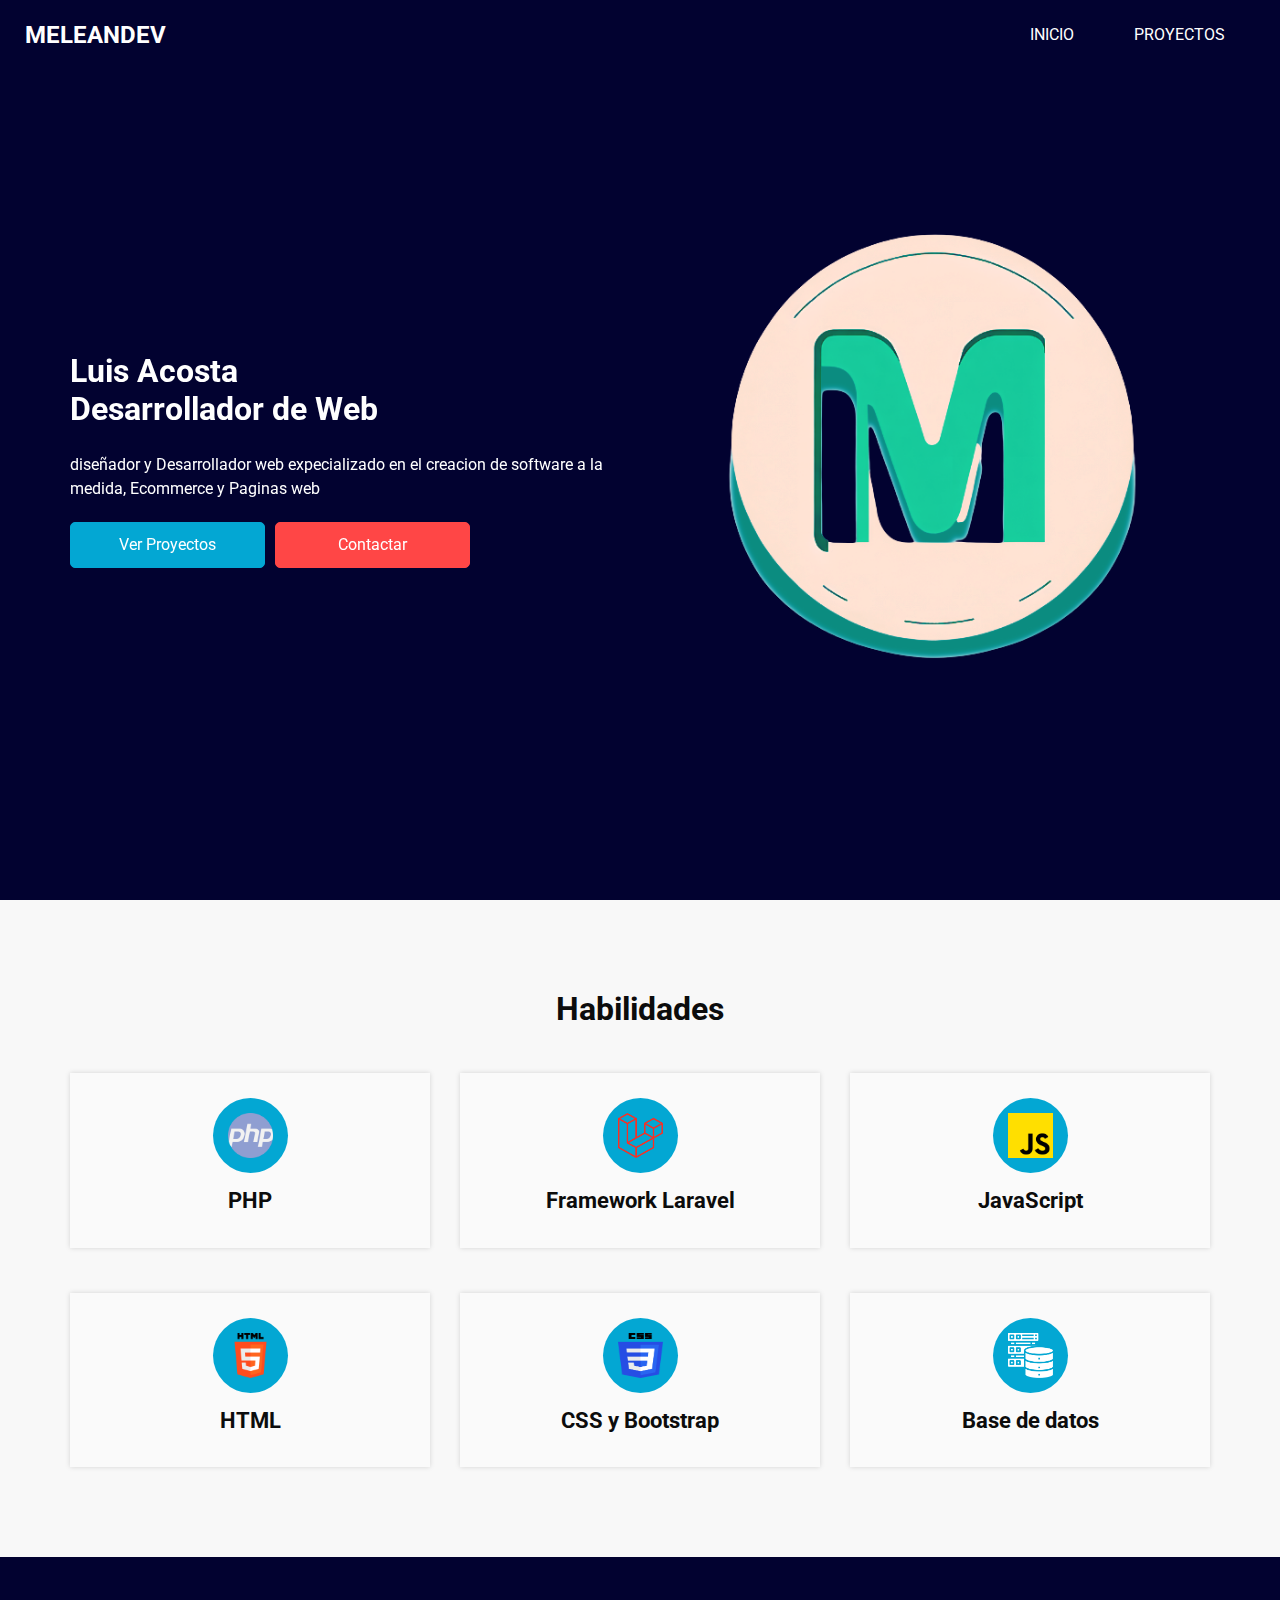
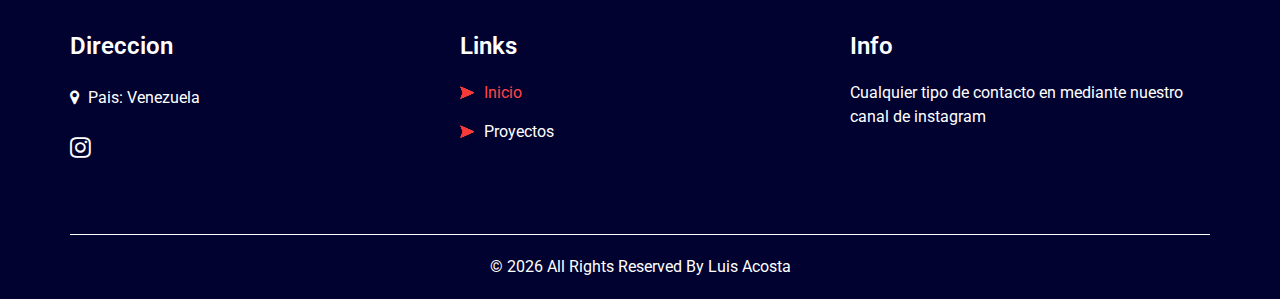
<file: index.html>
<!DOCTYPE html>
<html>

<head>
  <!-- Basic -->
  <meta charset="utf-8" />
  <meta http-equiv="X-UA-Compatible" content="IE=edge" />
  <!-- Mobile Metas -->
  <meta name="viewport" content="width=device-width, initial-scale=1, shrink-to-fit=no" />
  <!-- Site Metas -->
  <link rel="icon" href="images/slider-img.png" type="image/gif" />
  <meta name="keywords" content="" />
  <meta name="description" content="" />
  <meta name="author" content="" />

  <title>MeleanDev</title>


  <!-- bootstrap core css -->
  <link rel="stylesheet" type="text/css" href="css/bootstrap.css" />

  <!-- fonts style -->
  <link href="https://fonts.googleapis.com/css2?family=Roboto:wght@400;500;700;900&display=swap" rel="stylesheet">

  <!-- font awesome style -->
  <link href="css/font-awesome.min.css" rel="stylesheet" />

  <!-- Custom styles for this template -->
  <link href="css/style.css" rel="stylesheet" />
  <!-- responsive style -->
  <link href="css/responsive.css" rel="stylesheet" />

</head>

<body>

  <div class="hero_area">
    <!-- header section strats -->
    <header class="header_section">
      <div class="container-fluid">
        <nav class="navbar navbar-expand-lg custom_nav-container ">
          <a class="navbar-brand" href="index.html">
            <span>MeleanDev</span>
          </a>

          <button class="navbar-toggler" type="button" data-toggle="collapse" data-target="#navbarSupportedContent" aria-controls="navbarSupportedContent" aria-expanded="false" aria-label="Toggle navigation">
            <span class=""> </span>
          </button>

          <div class="collapse navbar-collapse" id="navbarSupportedContent">
            <ul class="navbar-nav  ml-auto">
              <li class="nav-item active">
                <a class="nav-link" href="index.html">Inicio <span class="sr-only">(current)</span></a>
              </li>
              <li class="nav-item">
                <a class="nav-link" href="proyectos.html">Proyectos</a>
              </li>
            </ul>
          </div>
        </nav>
      </div>
    </header>
    <!-- end header section -->
    <!-- slider section -->
    <section class="slider_section ">
      <div id="customCarousel1" class="carousel slide" data-ride="carousel">
        <div class="carousel-inner">
          <div class="carousel-item active">
            <div class="container ">
              <div class="row">
                <div class="col-md-6">
                  <div class="detail-box">
                    <h1>
                      Luis Acosta <br>Desarrollador de Web
                    </h1>
                    <p>
                      diseñador y Desarrollador web expecializado en el creacion de software a la medida, Ecommerce y Paginas web
                    </p>
                    <div class="btn-box">
                      <a href="proyectos.html" class="btn-1">
                        Ver Proyectos
                      </a>
                      <a href="https://www.instagram.com/meleandev" class="btn-2">
                        Contactar
                      </a>
                    </div>
                  </div>
                </div>
                <div class="col-md-6">
                  <div class="row">
                    <div class=" col-lg-10 mx-auto">
                      <div class="img-box">
                        <img src="images/slider-img.png" alt="logo">
                      </div>
                    </div>
                  </div>
                </div>
              </div>
            </div>
          </div>
        </div>
      </div>
    </section>
    <!-- end slider section -->
  </div>

  <!-- service section -->

  <section class="service_section layout_padding">
    <div class="container">
      <div class="heading_container heading_center">
        <h2>
          Habilidades
        </h2>
      </div>
    </div>
    <div class="container ">
      <div class="row">
        <div class="col-md-6 col-lg-4">
          <div class="box ">
            <div class="img-box">
              <img src="images/php.png" alt="">
            </div>
            <div class="detail-box">
              <h4>
                PHP
              </h4>
            </div>
          </div>
        </div>
        <div class="col-md-6 col-lg-4">
          <div class="box ">
            <div class="img-box">
              <img src="images/laravel.png" alt="">
            </div>
            <div class="detail-box">
              <h4>
                Framework Laravel
              </h4>
            </div>
          </div>
        </div>
        <div class="col-md-6 col-lg-4 ">
          <div class="box ">
            <div class="img-box">
              <img src="images/javascript.png" alt="">
            </div>
            <div class="detail-box">
              <h4>
                JavaScript
              </h4>
            </div>
          </div>
        </div>
        <div class="col-md-6 col-lg-4">
          <div class="box ">
            <div class="img-box">
              <img src="images/html.png" alt="">
            </div>
            <div class="detail-box">
              <h4>
                HTML
              </h4>
            </div>
          </div>
        </div>
        <div class="col-md-6 col-lg-4">
          <div class="box ">
            <div class="img-box">
              <img src="images/css.png" alt="">
            </div>
            <div class="detail-box">
              <h4>
                CSS y Bootstrap
              </h4>
            </div>
          </div>
        </div>
        <div class="col-md-6 col-lg-4">
          <div class="box ">
            <div class="img-box">
              <img src="images/s5.png" alt="">
            </div>
            <div class="detail-box">
              <h4>
                Base de datos
              </h4>
            </div>
          </div>
        </div>
      </div>
    </div>
  </section>

  <!-- end service section -->

  <!-- info section -->

  <section class="info_section layout_padding2">
    <div class="container">
      <div class="row">
        <div class="col-md-4">
          <div class="info_contact">
            <h4>
              Direccion
            </h4>
            <div class="contact_link_box">
              <a href="">
                <i class="fa fa-map-marker" aria-hidden="true"></i>
                <span>
                  Pais: Venezuela
                </span>
              </a>
            </div>
          </div>
          <div class="info_social">
            <a href="https://www.instagram.com/meleandev/">
              <i class="fa fa-instagram" aria-hidden="true"></i>
            </a>
          </div>
        </div>
        <div class="col-md-4">
          <div class="info_link_box">
            <h4>
              Links
            </h4>
            <div class="info_links">
              <a class="active" href="index.html">
                <img src="images/nav-bullet.png" alt="">
                Inicio
              </a>
              <a class="" href="proyectos.html">
                <img src="images/nav-bullet.png" alt="">
                Proyectos
              </a>
            </div>
          </div>
        </div>
        <div class="col-md-4">
          <div class="info_detail">
            <h4>
              Info
            </h4>
            <p>
              Cualquier tipo de contacto en mediante nuestro canal de instagram
            </p>
          </div>
        </div>
      </div>
    </div>
  </section>

  <!-- end info section -->


  <!-- footer section -->
  <footer class="footer_section">
    <div class="container">
      <p>
        &copy; <span id="displayYear"></span> All Rights Reserved By Luis Acosta
      </p>
    </div>
  </footer>
  <!-- footer section -->

  <!-- jQery -->
  <script src="js/jquery-3.4.1.min.js"></script>
  <!-- bootstrap js -->
  <script src="js/bootstrap.js"></script>
  <!-- custom js -->
  <script src="js/custom.js"></script>


</body>

</html>
</file>
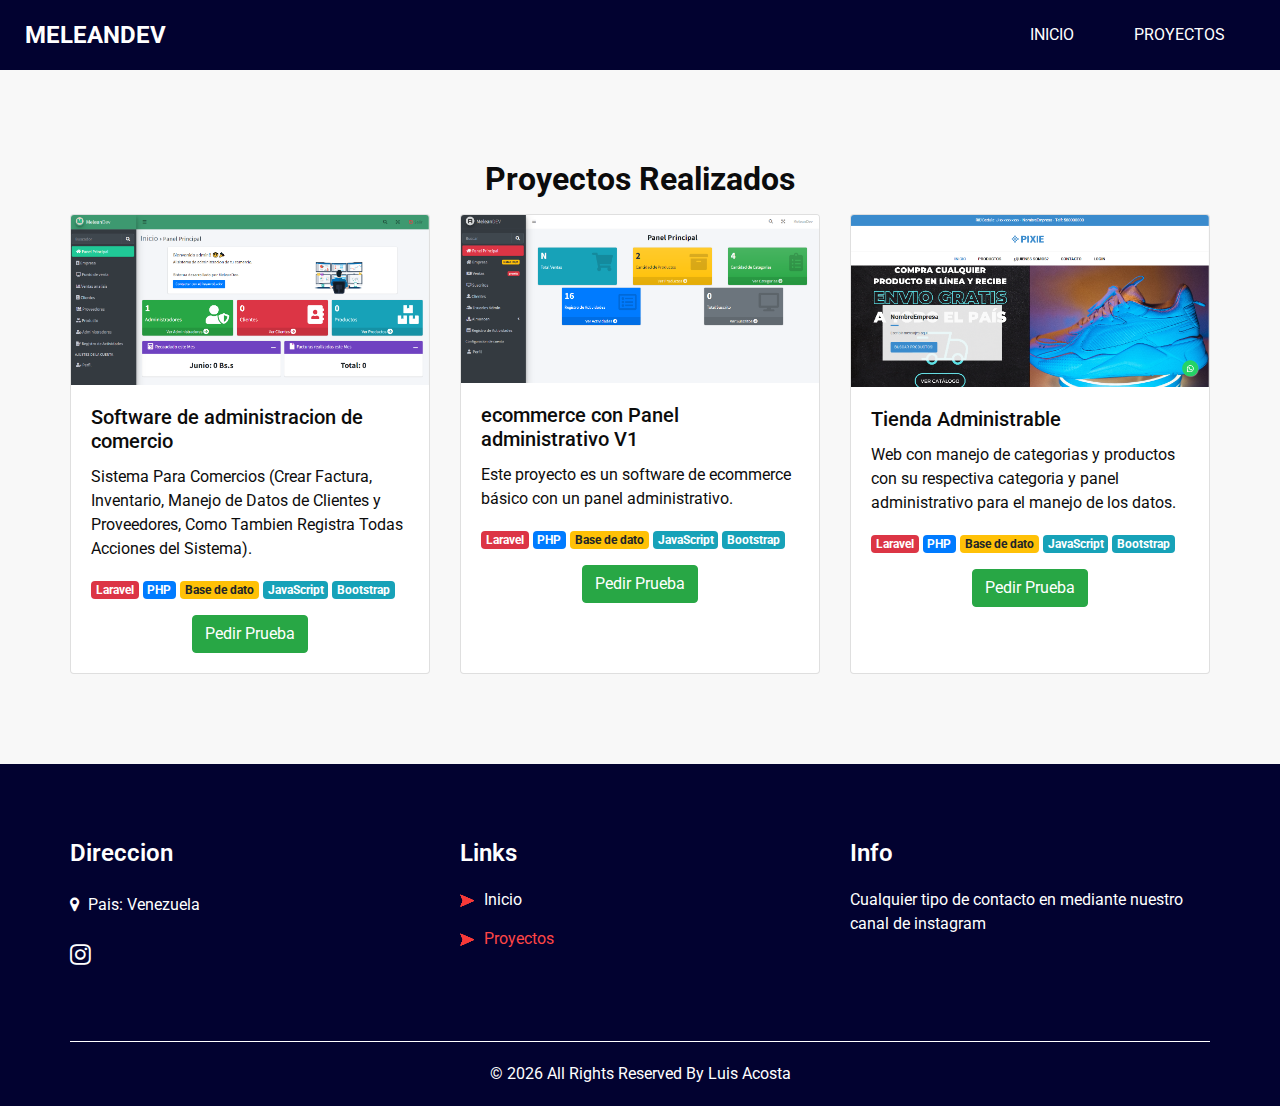
<file: proyectos.html>
<!DOCTYPE html>
<html>

<head>
  <!-- Basic -->
  <meta charset="utf-8" />
  <meta http-equiv="X-UA-Compatible" content="IE=edge" />
  <!-- Mobile Metas -->
  <meta name="viewport" content="width=device-width, initial-scale=1, shrink-to-fit=no" />
  <!-- Site Metas -->
  <link rel="icon" href="images/slider-img.png" type="image/gif" />
  <meta name="keywords" content="" />
  <meta name="description" content="" />
  <meta name="author" content="" />

  <title>MeleanDev - Proyectos</title>


  <!-- bootstrap core css -->
  <link rel="stylesheet" type="text/css" href="css/bootstrap.css" />

  <!-- fonts style -->
  <link href="https://fonts.googleapis.com/css2?family=Roboto:wght@400;500;700;900&display=swap" rel="stylesheet">

  <!-- font awesome style -->
  <link href="css/font-awesome.min.css" rel="stylesheet" />

  <!-- Custom styles for this template -->
  <link href="css/style.css" rel="stylesheet" />
  <!-- responsive style -->
  <link href="css/responsive.css" rel="stylesheet" />

</head>

<body class="sub_page">

  <div class="hero_area">
    <!-- header section strats -->
    <header class="header_section">
      <div class="container-fluid">
        <nav class="navbar navbar-expand-lg custom_nav-container ">
          <a class="navbar-brand" href="index.html">
            <span>MeleanDev</span>
          </a>

          <button class="navbar-toggler" type="button" data-toggle="collapse" data-target="#navbarSupportedContent" aria-controls="navbarSupportedContent" aria-expanded="false" aria-label="Toggle navigation">
            <span class=""> </span>
          </button>

          <div class="collapse navbar-collapse" id="navbarSupportedContent">
            <ul class="navbar-nav  ml-auto">
              <li class="nav-item ">
                <a class="nav-link" href="index.html">Inicio</a>
              </li>
              <li class="nav-item">
                <a class="nav-link" href="proyectos.html">Proyectos <span class="sr-only">(current)</span></a>
              </li>
            </ul>
          </div>
        </nav>
      </div>
    </header>
    <!-- end header section -->
  </div>

  <!-- service section -->

  <section class="service_section layout_padding">
    <div class="container">
      <div class="heading_container heading_center">
        <h2 class="mb-3">
          Proyectos Realizados
        </h2>
      </div>
    </div>
    <div class="container">
      <div class="card-deck">
        <div class="card">
          <img src="images/proyecto1.png" class="card-img-top" alt="...">
          <div class="card-body">
            <h5 class="card-title">Software de administracion de comercio</h5>
            <p class="card-text">Sistema Para Comercios (Crear Factura, Inventario, Manejo de Datos de Clientes y Proveedores, Como Tambien Registra Todas Acciones del Sistema).</p>
            <span class="badge badge-danger">Laravel</span>
            <span class="badge badge-primary">PHP</span>
            <span class="badge badge-warning">Base de dato</span>
            <span class="badge badge-info">JavaScript</span>
            <span class="badge badge-info mb-3">Bootstrap</span>
            <div class="text-center ">
                <a href="https://github.com/MeleanDev/Sistema-Administracion"> 
                    <button type="button" class="btn btn-success">
                      Pedir Prueba
                    </button>
                </a>
            </div>
          </div>
        </div>
        <div class="card">
          <img src="images/proyecto2.png" class="card-img-top" alt="...">
          <div class="card-body">
            <h5 class="card-title">ecommerce con Panel administrativo V1</h5>
            <p class="card-text">Este proyecto es un software de ecommerce básico con un panel administrativo.</p>
            <span class="badge badge-danger">Laravel</span>
            <span class="badge badge-primary">PHP</span>
            <span class="badge badge-warning">Base de dato</span>
            <span class="badge badge-info">JavaScript</span>
            <span class="badge badge-info mb-3">Bootstrap</span>
            <div class="text-center">
              <a href="https://github.com/MeleanDev/ecommerce-with-dashboard-V1"> 
                    <button type="button" class="btn btn-success">
                      Pedir Prueba
                    </button>
                </a>
            </div>
          </div>
        </div>
        <div class="card">
          <img src="images/proyecto3.png" class="card-img-top" alt="...">
          <div class="card-body">
            <h5 class="card-title">Tienda Administrable</h5>
            <p class="card-text">Web con manejo de categorias y productos con su respectiva categoria y panel administrativo para el manejo de los datos.</p>
            <span class="badge badge-danger">Laravel</span>
            <span class="badge badge-primary">PHP</span>
            <span class="badge badge-warning">Base de dato</span>
            <span class="badge badge-info">JavaScript</span>
            <span class="badge badge-info mb-3">Bootstrap</span>
            <div class="text-center ">
              <a href="https://github.com/MeleanDev/Tienda-Administrable"> 
                    <button type="button" class="btn btn-success">
                        Pedir Prueba
                    </button>
                </a>
            </div>
          </div>
        </div>
    </div>
  </section>

  <!-- end service section -->


  <!-- info section -->

  <section class="info_section layout_padding2">
    <div class="container">
      <div class="row">
        <div class="col-md-4">
          <div class="info_contact">
            <h4>
              Direccion
            </h4>
            <div class="contact_link_box">
              <a href="">
                <i class="fa fa-map-marker" aria-hidden="true"></i>
                <span>
                  Pais: Venezuela
                </span>
              </a>
            </div>
          </div>
          <div class="info_social">
            <a href="https://www.instagram.com/meleandev/">
              <i class="fa fa-instagram" aria-hidden="true"></i>
            </a>
          </div>
        </div>
        <div class="col-md-4">
          <div class="info_link_box">
            <h4>
              Links
            </h4>
            <div class="info_links">
              <a href="index.html">
                <img src="images/nav-bullet.png" alt="">
                Inicio
              </a>
              <a class="active" href="proyectos.html">
                <img src="images/nav-bullet.png" alt="">
                Proyectos
              </a>
            </div>
          </div>
        </div>
        <div class="col-md-4">
          <div class="info_detail">
            <h4>
              Info
            </h4>
            <p>
              Cualquier tipo de contacto en mediante nuestro canal de instagram
            </p>
          </div>
        </div>
      </div>
    </div>
  </section>

  <!-- end info section -->


  <!-- footer section -->
  <footer class="footer_section">
    <div class="container">
      <p>
        &copy; <span id="displayYear"></span> All Rights Reserved By Luis Acosta
      </p>
    </div>
  </footer>
  <!-- footer section -->

  <!-- jQery -->
  <script src="js/jquery-3.4.1.min.js"></script>
  <!-- bootstrap js -->
  <script src="js/bootstrap.js"></script>
  <!-- custom js -->
  <script src="js/custom.js"></script>


</body>

</html>
</file>
<file: css/style.css>
body {
  font-family: "Roboto", sans-serif;
  color: #0c0c0c;
  background-color: #f8f8f8;
  overflow-x: hidden;
}

.layout_padding {
  padding: 90px 0;
}

.layout_padding2 {
  padding: 75px 0;
}

.layout_padding2-top {
  padding-top: 75px;
}

.layout_padding2-bottom {
  padding-bottom: 75px;
}

.layout_padding-top {
  padding-top: 90px;
}

.layout_padding-bottom {
  padding-bottom: 90px;
}

.heading_container {
  display: -webkit-box;
  display: -ms-flexbox;
  display: flex;
  -webkit-box-orient: vertical;
  -webkit-box-direction: normal;
      -ms-flex-direction: column;
          flex-direction: column;
  -webkit-box-align: start;
      -ms-flex-align: start;
          align-items: flex-start;
}

.heading_container h2 {
  position: relative;
  font-weight: bold;
  margin: 0;
}

.heading_container.heading_center {
  -webkit-box-align: center;
      -ms-flex-align: center;
          align-items: center;
  text-align: center;
}

.heading_container p {
  margin-top: 10px;
  margin-bottom: 0;
}

.container_border_style {
  position: relative;
  padding: 20px;
}

.container_border_style::before, .container_border_style::after {
  content: "";
  position: absolute;
  top: 50%;
  width: 3px;
  height: 90px;
  background-color: #03a7d3;
  -webkit-transform: translateY(-50%);
          transform: translateY(-50%);
}

.container_border_style::before {
  left: 0;
}

.container_border_style::after {
  right: 0;
}

a,
a:hover,
a:focus {
  text-decoration: none;
}

a:hover,
a:focus {
  color: initial;
}

.btn,
.btn:focus {
  outline: none !important;
  -webkit-box-shadow: none;
          box-shadow: none;
}

/*header section*/
.hero_area {
  position: relative;
  background-color: #020230;
  min-height: 100vh;
  display: -webkit-box;
  display: -ms-flexbox;
  display: flex;
  -webkit-box-orient: vertical;
  -webkit-box-direction: normal;
      -ms-flex-direction: column;
          flex-direction: column;
}

.sub_page .hero_area {
  min-height: auto;
}

.header_section .container-fluid {
  padding-right: 25px;
  padding-left: 25px;
}

.navbar-brand span {
  font-weight: bold;
  color: #ffffff;
  font-size: 24px;
  text-transform: uppercase;
}

.custom_nav-container {
  padding: 10px 0;
}

.custom_nav-container .navbar-nav .nav-item .nav-link {
  padding: 3px 15px;
  margin: 10px 15px;
  color: #ffffff;
  text-align: center;
  text-transform: uppercase;
}

.custom_nav-container .nav_search-btn {
  width: 35px;
  height: 35px;
  padding: 0;
  border: none;
  color: #ffffff;
  margin: 0 20px;
}

.custom_nav-container .navbar-toggler {
  outline: none;
}

.custom_nav-container .navbar-toggler {
  padding: 0;
  width: 37px;
  height: 42px;
  -webkit-transition: all 0.3s;
  transition: all 0.3s;
}

.custom_nav-container .navbar-toggler span {
  display: block;
  width: 35px;
  height: 4px;
  background-color: #ffffff;
  margin: 7px 0;
  -webkit-transition: all 0.3s;
  transition: all 0.3s;
  position: relative;
  border-radius: 5px;
  transition: all 0.3s;
}

.custom_nav-container .navbar-toggler span::before, .custom_nav-container .navbar-toggler span::after {
  content: "";
  position: absolute;
  left: 0;
  height: 100%;
  width: 100%;
  background-color: #ffffff;
  top: -10px;
  border-radius: 5px;
  -webkit-transition: all 0.3s;
  transition: all 0.3s;
}

.custom_nav-container .navbar-toggler span::after {
  top: 10px;
}

.custom_nav-container .navbar-toggler[aria-expanded="true"] {
  -webkit-transform: rotate(360deg);
          transform: rotate(360deg);
}

.custom_nav-container .navbar-toggler[aria-expanded="true"] span {
  -webkit-transform: rotate(45deg);
          transform: rotate(45deg);
}

.custom_nav-container .navbar-toggler[aria-expanded="true"] span::before, .custom_nav-container .navbar-toggler[aria-expanded="true"] span::after {
  -webkit-transform: rotate(90deg);
          transform: rotate(90deg);
  top: 0;
}

.custom_nav-container .navbar-toggler[aria-expanded="true"] .s-1 {
  -webkit-transform: rotate(45deg);
          transform: rotate(45deg);
  margin: 0;
  margin-bottom: -4px;
}

.custom_nav-container .navbar-toggler[aria-expanded="true"] .s-2 {
  display: none;
}

.custom_nav-container .navbar-toggler[aria-expanded="true"] .s-3 {
  -webkit-transform: rotate(-45deg);
          transform: rotate(-45deg);
  margin: 0;
  margin-top: -4px;
}

.custom_nav-container .navbar-toggler[aria-expanded="false"] .s-1,
.custom_nav-container .navbar-toggler[aria-expanded="false"] .s-2,
.custom_nav-container .navbar-toggler[aria-expanded="false"] .s-3 {
  -webkit-transform: none;
          transform: none;
}

.quote_btn-container {
  display: -webkit-box;
  display: -ms-flexbox;
  display: flex;
  -webkit-box-align: center;
      -ms-flex-align: center;
          align-items: center;
}

.quote_btn-container a {
  color: #ffffff;
  text-transform: uppercase;
}

.quote_btn-container a span {
  margin-left: 5px;
}

/*end header section*/
/* slider section */
.slider_section {
  -webkit-box-flex: 1;
      -ms-flex: 1;
          flex: 1;
  display: -webkit-box;
  display: -ms-flexbox;
  display: flex;
  -webkit-box-align: center;
      -ms-flex-align: center;
          align-items: center;
  padding-top: 45px;
  padding-bottom: 90px;
}

.slider_section .row {
  -webkit-box-align: center;
      -ms-flex-align: center;
          align-items: center;
}

.slider_section #customCarousel1 {
  width: 100%;
  position: unset;
}

.slider_section .detail-box {
  color: #ffffff;
}

.slider_section .detail-box h1 {
  font-weight: bold;
  margin-bottom: 25px;
  font-size: 2rem;
}

.slider_section .detail-box h1 span {
  font-size: 3rem;
  color: #03a7d3;
}

.slider_section .detail-box .btn-box {
  display: -webkit-box;
  display: -ms-flexbox;
  display: flex;
  margin: 0 -5px;
}

.slider_section .detail-box a {
  margin: 5px;
  width: 195px;
  text-align: center;
}

.slider_section .detail-box .btn-1 {
  display: inline-block;
  padding: 10px 15px;
  background-color: #03a7d3;
  color: #ffffff;
  border-radius: 5px;
  border: 1px solid #03a7d3;
  -webkit-transition: all .3s;
  transition: all .3s;
}

.slider_section .detail-box .btn-1:hover {
  background-color: transparent;
  color: #03a7d3;
}

.slider_section .detail-box .btn-2 {
  display: inline-block;
  padding: 10px 15px;
  background-color: #ff4646;
  color: #ffffff;
  border-radius: 5px;
  border: 1px solid #ff4646;
  -webkit-transition: all .3s;
  transition: all .3s;
}

.slider_section .detail-box .btn-2:hover {
  background-color: transparent;
  color: #ff4646;
}

.slider_section .img-box img {
  width: 100%;
}

.slider_section .carousel_btn-box {
  position: absolute;
  bottom: 0;
  left: 0;
  display: -webkit-box;
  display: -ms-flexbox;
  display: flex;
  -webkit-box-pack: justify;
      -ms-flex-pack: justify;
          justify-content: space-between;
  width: 100%;
  height: 50px;
  z-index: 3;
  font-size: 22px;
}

.slider_section .carousel_btn-box .carousel-control-prev,
.slider_section .carousel_btn-box .carousel-control-next {
  position: unset;
  width: 50px;
  height: 50px;
  background-color: #03a7d3;
  opacity: 1;
  font-size: 28px;
  -webkit-transition: all .3s;
  transition: all .3s;
}

.slider_section .carousel_btn-box .carousel-control-prev:hover,
.slider_section .carousel_btn-box .carousel-control-next:hover {
  background-color: #ffffff;
  color: #000000;
}

.about_section .row {
  -webkit-box-align: center;
      -ms-flex-align: center;
          align-items: center;
}

.about_section .img-box img {
  max-width: 100%;
}

.about_section .detail-box p {
  color: #999;
  margin-top: 15px;
}

.about_section .detail-box a {
  display: inline-block;
  padding: 10px 45px;
  background-color: #ff4646;
  color: #ffffff;
  border-radius: 5px;
  border: 1px solid #ff4646;
  -webkit-transition: all .3s;
  transition: all .3s;
  margin-top: 15px;
}

.about_section .detail-box a:hover {
  background-color: transparent;
  color: #ff4646;
}

.service_section {
  position: relative;
}

.service_section .box {
  margin-top: 45px;
  display: -webkit-box;
  display: -ms-flexbox;
  display: flex;
  -webkit-box-orient: vertical;
  -webkit-box-direction: normal;
      -ms-flex-direction: column;
          flex-direction: column;
  -webkit-box-align: center;
      -ms-flex-align: center;
          align-items: center;
  text-align: center;
  padding: 25px;
  background-color: #fafafa;
  -webkit-box-shadow: 0 0 5px 0 rgba(0, 0, 0, 0.15);
          box-shadow: 0 0 5px 0 rgba(0, 0, 0, 0.15);
}

.service_section .box .img-box {
  width: 75px;
  height: 75px;
  background-color: #03a7d3;
  border-radius: 100%;
  display: -webkit-box;
  display: -ms-flexbox;
  display: flex;
  -webkit-box-pack: center;
      -ms-flex-pack: center;
          justify-content: center;
  -webkit-box-align: center;
      -ms-flex-align: center;
          align-items: center;
  -webkit-transition: all .2s;
  transition: all .2s;
  padding: 10px;
}

.service_section .box .img-box img {
  width: 100%;
  max-width: 45px;
  max-height: 45px;
}

.service_section .box .detail-box {
  margin-top: 15px;
}

.service_section .box .detail-box h4 {
  font-weight: bold;
  font-size: 22px;
}

.service_section .box .detail-box a {
  color: #03a7d3;
}

.service_section .box .detail-box a:hover {
  color: #ff4646;
}

.service_section .box:hover .img-box {
  background-color: #ff4646;
}

.server_section {
  background: linear-gradient(110deg, transparent 25%, #020230 25%);
  padding: 55px 0;
  color: #ffffff;
}

.server_section .row {
  -webkit-box-align: center;
      -ms-flex-align: center;
          align-items: center;
}

.server_section .img-box {
  position: relative;
}

.server_section .img-box img {
  width: 100%;
}

.server_section .img-box .play_btn {
  position: absolute;
  top: 50%;
  left: 50%;
  display: -webkit-box;
  display: -ms-flexbox;
  display: flex;
  -webkit-box-align: center;
      -ms-flex-align: center;
          align-items: center;
  -webkit-box-pack: center;
      -ms-flex-pack: center;
          justify-content: center;
  width: 65px;
  height: 65px;
  -webkit-transform: translate(-50%, -50%);
          transform: translate(-50%, -50%);
  border: none;
}

.server_section .img-box .play_btn button {
  background-color: transparent;
  border: none;
  background-color: #03a7d3;
  color: #ffffff;
  width: 100%;
  height: 100%;
  border-radius: 100%;
  position: relative;
  z-index: 3;
  outline: none;
}

.server_section .img-box .play_btn:before, .server_section .img-box .play_btn:after {
  content: "";
  width: 100%;
  height: 100%;
  position: absolute;
  top: 50%;
  left: 50%;
  background-color: #03a7d3;
  opacity: 1;
  border-radius: 100%;
  -webkit-transform: translate(-50%, -50%);
          transform: translate(-50%, -50%);
}

.server_section .img-box .play_btn:before {
  z-index: 2;
  -webkit-animation: before-animation 1500ms infinite;
          animation: before-animation 1500ms infinite;
}

.server_section .img-box .play_btn:after {
  z-index: 1;
  -webkit-animation: after-animation 1500ms infinite;
          animation: after-animation 1500ms infinite;
}

@-webkit-keyframes before-animation {
  0% {
    -webkit-transform: translateX(-50%) translateY(-50%) translateZ(0) scale(1);
            transform: translateX(-50%) translateY(-50%) translateZ(0) scale(1);
    opacity: 1;
  }
  100% {
    -webkit-transform: translateX(-50%) translateY(-50%) translateZ(0) scale(1.5);
            transform: translateX(-50%) translateY(-50%) translateZ(0) scale(1.5);
    opacity: 0;
  }
}

@keyframes before-animation {
  0% {
    -webkit-transform: translateX(-50%) translateY(-50%) translateZ(0) scale(1);
            transform: translateX(-50%) translateY(-50%) translateZ(0) scale(1);
    opacity: 1;
  }
  100% {
    -webkit-transform: translateX(-50%) translateY(-50%) translateZ(0) scale(1.5);
            transform: translateX(-50%) translateY(-50%) translateZ(0) scale(1.5);
    opacity: 0;
  }
}

@-webkit-keyframes after-animation {
  0% {
    -webkit-transform: translateX(-50%) translateY(-50%) translateZ(0) scale(1);
            transform: translateX(-50%) translateY(-50%) translateZ(0) scale(1);
    opacity: 1;
  }
  100% {
    -webkit-transform: translateX(-50%) translateY(-50%) translateZ(0) scale(2);
            transform: translateX(-50%) translateY(-50%) translateZ(0) scale(2);
    opacity: 0;
  }
}

@keyframes after-animation {
  0% {
    -webkit-transform: translateX(-50%) translateY(-50%) translateZ(0) scale(1);
            transform: translateX(-50%) translateY(-50%) translateZ(0) scale(1);
    opacity: 1;
  }
  100% {
    -webkit-transform: translateX(-50%) translateY(-50%) translateZ(0) scale(2);
            transform: translateX(-50%) translateY(-50%) translateZ(0) scale(2);
    opacity: 0;
  }
}

.server_section .detail-box a {
  display: inline-block;
  padding: 10px 45px;
  background-color: #ff4646;
  color: #ffffff;
  border-radius: 5px;
  border: 1px solid #ff4646;
  -webkit-transition: all .3s;
  transition: all .3s;
  margin-top: 25px;
}

.server_section .detail-box a:hover {
  background-color: transparent;
  color: #ff4646;
}

.price_section .price_container {
  display: -webkit-box;
  display: -ms-flexbox;
  display: flex;
  -ms-flex-wrap: wrap;
      flex-wrap: wrap;
  -webkit-box-pack: center;
      -ms-flex-pack: center;
          justify-content: center;
  text-align: center;
}

.price_section .price_container .box {
  margin: 45px 15px 0 15px;
}

.price_section .price_container .box .detail-box {
  width: 300px;
  padding: 40px 20px 15px 20px;
  background-color: #fff;
  border-radius: 25px;
  -webkit-box-shadow: 0 0 5px 0 rgba(0, 0, 0, 0.1);
          box-shadow: 0 0 5px 0 rgba(0, 0, 0, 0.1);
}

.price_section .price_container .box .detail-box h2 {
  font-weight: bold;
}

.price_section .price_container .box .detail-box h2 span {
  font-size: 3rem;
}

.price_section .price_container .box .detail-box h6 {
  text-transform: uppercase;
  color: #03a7d3;
  font-size: 20px;
  margin-bottom: 10px;
}

.price_section .price_container .box .price_features {
  padding: 0;
  list-style-type: none;
}

.price_section .price_container .box .price_features li {
  margin: 10px 0;
}

.price_section .price_container .box .btn-box {
  margin-top: 25px;
}

.price_section .price_container .box .btn-box a {
  display: inline-block;
  padding: 10px 35px;
  background-color: #ff4646;
  color: #ffffff;
  border-radius: 5px;
  border: 1px solid #ff4646;
  -webkit-transition: all .3s;
  transition: all .3s;
  border: none;
}

.price_section .price_container .box .btn-box a:hover {
  background-color: transparent;
  color: #ff4646;
}

.price_section .price_container .box .btn-box a:hover {
  background-color: #03a7d3;
  color: #ffffff;
}

.price_section .price_container .box:hover {
  color: #ffffff;
}

.price_section .price_container .box:hover .detail-box {
  background-color: #03a7d3;
}

.price_section .price_container .box:hover h6 {
  color: #ffffff;
}

.price_section .price_container .box:hover a {
  background-color: #03a7d3;
  color: #ffffff;
}

.client_section {
  padding-bottom: 45px;
}

.client_section .heading_container {
  margin-bottom: 35px;
}

.client_section .box {
  display: -webkit-box;
  display: -ms-flexbox;
  display: flex;
  -webkit-box-align: center;
      -ms-flex-align: center;
          align-items: center;
  margin: 45px 0;
}

.client_section .box .img-box {
  width: 125px;
  height: 125px;
  min-width: 125px;
  border-radius: 100%;
  overflow: hidden;
  margin-right: -65px;
  position: relative;
}

.client_section .box .img-box img {
  width: 100%;
}

.client_section .box .client_info {
  display: -webkit-box;
  display: -ms-flexbox;
  display: flex;
  -webkit-box-pack: justify;
      -ms-flex-pack: justify;
          justify-content: space-between;
}

.client_section .box .client_info .client_name h5 {
  font-weight: bold;
  color: #03a7d3;
  margin-bottom: 0;
  text-transform: uppercase;
}

.client_section .box .client_info .client_name h6 {
  margin-bottom: 0;
  color: #ff4646;
  font-weight: normal;
  font-size: 14px;
  text-transform: uppercase;
}

.client_section .box .client_info i {
  font-size: 24px;
  color: #03a7d3;
}

.client_section .box p {
  margin-top: 25px;
}

.client_section .box .detail-box {
  background-color: #ffffff;
  padding: 45px 45px 45px 85px;
  -webkit-box-shadow: 0 0 5px 0 rgba(0, 0, 0, 0.2);
          box-shadow: 0 0 5px 0 rgba(0, 0, 0, 0.2);
}

.client_section .carousel-control-prev,
.client_section .carousel-control-next {
  width: 50px;
  height: 50px;
  background-color: #03a7d3;
  opacity: 1;
  font-size: 28px;
  font-weight: bold;
  top: 50%;
  -webkit-transform: translateY(-50%);
          transform: translateY(-50%);
}

.client_section .carousel-control-prev {
  left: 0;
}

.client_section .carousel-control-next {
  right: 0;
}

.contact_section {
  position: relative;
}

.contact_section .heading_container {
  margin-bottom: 45px;
}

.contact_section .form_container input {
  width: 100%;
  border: 1px solid #b0b0b0;
  height: 50px;
  margin-bottom: 25px;
  padding-left: 15px;
  background-color: transparent;
  outline: none;
  color: #101010;
}

.contact_section .form_container input::-webkit-input-placeholder {
  color: #b0b0b0;
}

.contact_section .form_container input:-ms-input-placeholder {
  color: #b0b0b0;
}

.contact_section .form_container input::-ms-input-placeholder {
  color: #b0b0b0;
}

.contact_section .form_container input::placeholder {
  color: #b0b0b0;
}

.contact_section .form_container input.message-box {
  height: 120px;
}

.contact_section .form_container .btn_box {
  display: -webkit-box;
  display: -ms-flexbox;
  display: flex;
  -webkit-box-pack: center;
      -ms-flex-pack: center;
          justify-content: center;
}

.contact_section .form_container button {
  border: none;
  text-transform: uppercase;
  display: inline-block;
  padding: 15px 65px;
  background-color: #ff4646;
  color: #ffffff;
  border-radius: 0;
  border: 1px solid #ff4646;
  -webkit-transition: all .3s;
  transition: all .3s;
  font-weight: bold;
}

.contact_section .form_container button:hover {
  background-color: transparent;
  color: #ff4646;
}

/* info section */
.info_section {
  background-color: #020230;
  color: #ffffff;
}

.info_section h4 {
  font-weight: 600;
  margin-bottom: 20px;
}

.info_section .info_contact .contact_link_box {
  display: -webkit-box;
  display: -ms-flexbox;
  display: flex;
  -webkit-box-orient: vertical;
  -webkit-box-direction: normal;
      -ms-flex-direction: column;
          flex-direction: column;
}

.info_section .info_contact .contact_link_box a {
  margin: 5px 0;
  color: #ffffff;
}

.info_section .info_contact .contact_link_box a i {
  margin-right: 5px;
}

.info_section .info_contact .contact_link_box a:hover {
  color: #ff4646;
}

.info_section .info_social {
  display: -webkit-box;
  display: -ms-flexbox;
  display: flex;
  margin-top: 20px;
}

.info_section .info_social a {
  display: -webkit-box;
  display: -ms-flexbox;
  display: flex;
  -webkit-box-pack: center;
      -ms-flex-pack: center;
          justify-content: center;
  -webkit-box-align: center;
      -ms-flex-align: center;
          align-items: center;
  color: #ffffff;
  border-radius: 100%;
  margin-right: 10px;
  font-size: 24px;
}

.info_section .info_social a:hover {
  color: #ff4646;
}

.info_section .info_links {
  display: -webkit-box;
  display: -ms-flexbox;
  display: flex;
  -webkit-box-orient: vertical;
  -webkit-box-direction: normal;
      -ms-flex-direction: column;
          flex-direction: column;
  -ms-flex-wrap: wrap;
      flex-wrap: wrap;
}

.info_section .info_links a {
  display: -webkit-box;
  display: -ms-flexbox;
  display: flex;
  -webkit-box-align: center;
      -ms-flex-align: center;
          align-items: center;
  margin-bottom: 15px;
  color: #ffffff;
}

.info_section .info_links a img {
  margin-right: 10px;
}

.info_section .info_links a:hover, .info_section .info_links a.active {
  color: #ff4646;
}

.info_section form input {
  border: none;
  border-bottom: 1px solid #ffffff;
  background-color: transparent;
  width: 100%;
  height: 45px;
  color: #ffffff;
  outline: none;
}

.info_section form input::-webkit-input-placeholder {
  color: #ffffff;
}

.info_section form input:-ms-input-placeholder {
  color: #ffffff;
}

.info_section form input::-ms-input-placeholder {
  color: #ffffff;
}

.info_section form input::placeholder {
  color: #ffffff;
}

.info_section form button {
  width: 100%;
  text-align: center;
  display: inline-block;
  padding: 10px 55px;
  background-color: #ff4646;
  color: #ffffff;
  border-radius: 0;
  border: 1px solid #ff4646;
  -webkit-transition: all .3s;
  transition: all .3s;
  margin-top: 15px;
}

.info_section form button:hover {
  background-color: transparent;
  color: #ff4646;
}

/* end info section */
/* footer section*/
.footer_section {
  position: relative;
  background-color: #020230;
  text-align: center;
}

.footer_section p {
  color: #ffffff;
  padding: 20px 0;
  margin: 0;
  border-top: 1px solid #ffffff;
}

.footer_section p a {
  color: inherit;
}
/*# sourceMappingURL=style.css.map */
</file>
<file: css/responsive.css>
@media (max-width: 1300px) {}

@media (max-width: 1120px) {}

@media (max-width: 992px) {
  .hero_area {
    min-height: auto;
  }

  #navbarSupportedContent {
    padding: 15px 0 25px 0;
  }

  .quote_btn-container {
    flex-direction: column;
    align-items: center;
  }

  .quote_btn-container a {
    margin-right: 0;
    margin-top: 10px;
  }

  .slider_section {
    padding: 45px 0 90px 0;
  }


  .client_section .box {
    margin: 15px;
  }

  .client_section .carousel_btn-box {
    display: flex;
    justify-content: center;
    margin-top: 45px;
  }

  .client_section .carousel-control-prev,
  .client_section .carousel-control-next {
    position: unset;
    margin: 0 2.5px;
    width: 45px;
    height: 45px;
  }

  .info_section .info_main_row>div {
    margin-bottom: 25px;
  }
}

@media (max-width: 768px) {
  .slider_section .detail-box {
    margin-bottom: 45px;
    text-align: center;
  }

  .slider_section .detail-box .btn-box {
    justify-content: center;
  }

  .about_section .detail-box {
    margin-bottom: 45px;
  }


  .service_section .row .service_col_middle {
    order: 2;
  }

  .service_section .service_col_middle .box {
    margin-bottom: 45px;
  }

  .server_section {
    background: none;
    background-color: #020230;
  }

  .server_section .img-box {
    margin-bottom: 25px;
  }

  .contact_section .form_container {
    margin-right: 0;
    margin-bottom: 45px;
  }

  .info_section .row>div {
    display: flex;
    flex-direction: column;
    align-items: center;
    text-align: center;
    margin-bottom: 35px;
  }

  .info_section .info_links {
    align-items: center;
  }
}

@media (max-width: 576px) {


  .client_section .box {
    flex-direction: column;
    align-items: center;
  }

  .client_section .box .detail-box {
    padding: 85px 45px 45px 45px;

  }

  .client_section .box .img-box {
    margin-right: 0;
    margin-bottom: -65px;
  }
}

@media (max-width: 480px) {}

@media (max-width: 420px) {}

@media (max-width: 376px) {
  .slider_section .detail_box h1 {
    font-size: 2.5rem;
  }
}

@media (min-width: 1200px) {
  .container {
    max-width: 1170px;
  }
}
</file>
